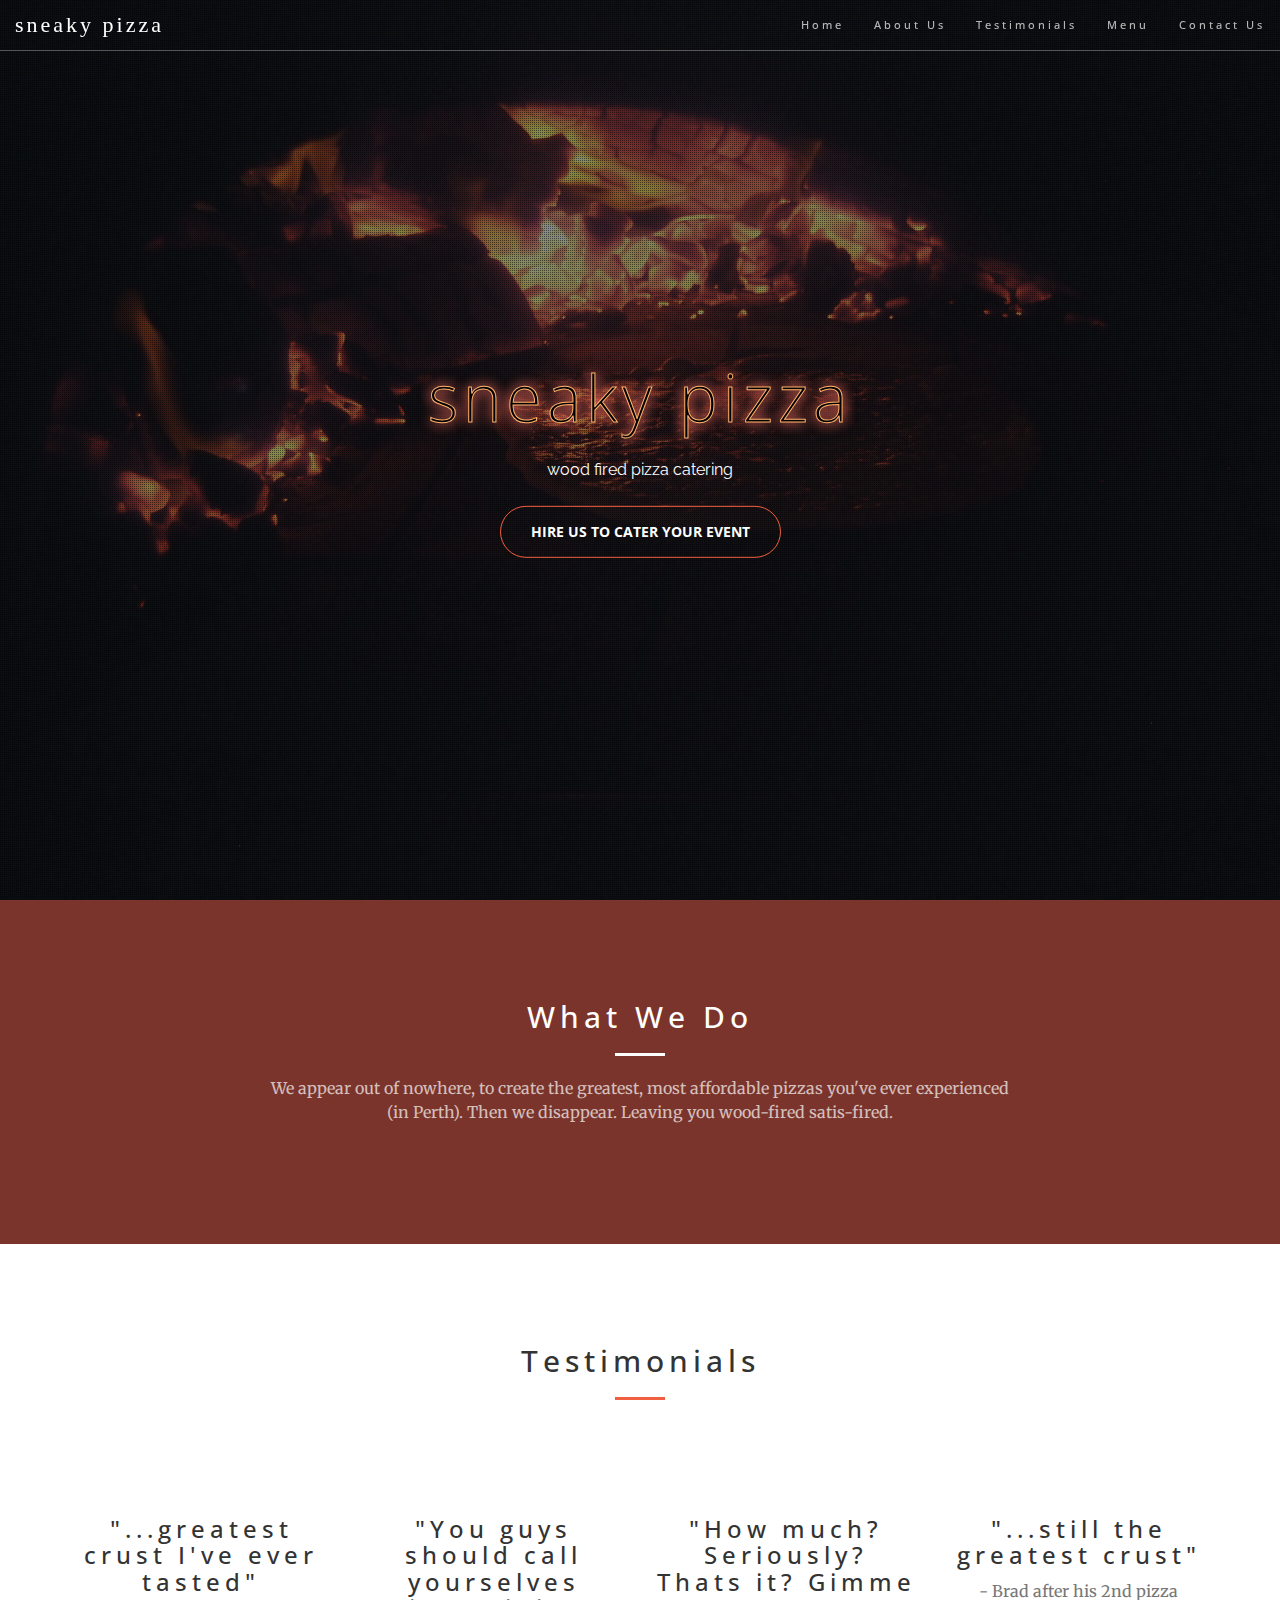
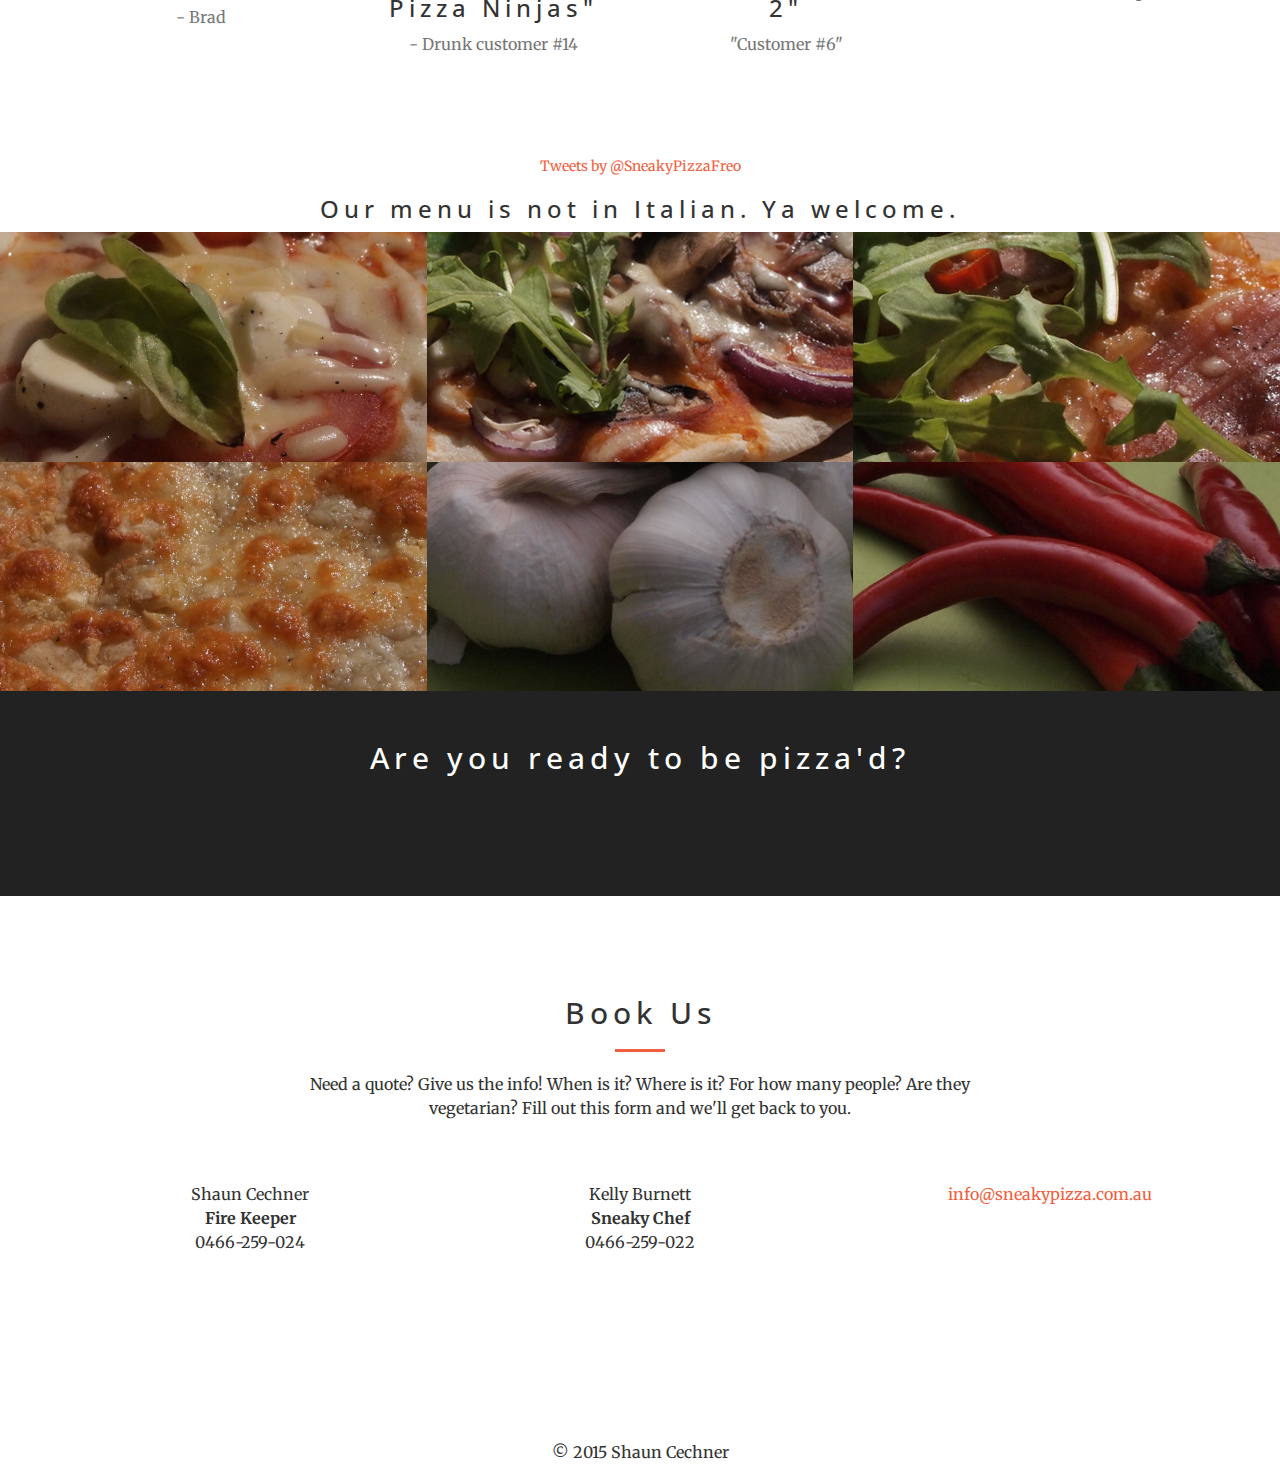
<file: index.html>
<!DOCTYPE html>
<html lang="en">

<head>

<link rel="icon" type="image/png" href="img/favicon32x32.png" sizes="32x32" />
<link rel="icon" type="image/png" href="img/favicon16x16.png" sizes="16x16" />

	<meta charset="UTF-8">
	<meta name="viewport" content="width=device-width, initial-scale=1.0">
	<meta name="description" content="sneaky pizza - mobile wood fired pizza hire in Fremantle">
	<meta name="keywords" content="catering fremantle, pizza cater fremantle, pizza fremantle, pizza truck, pizza hire, sneaky pizza, food catering, fremantle food, food truck.">
	<meta name="author" content="Shaun Cechner">

	<title>sneaky pizza</title>

    <!-- Bootstrap Core CSS -->
    <link rel="stylesheet" href="css/bootstrap.min.css" type="text/css">

    <!-- Custom Fonts -->
    <link href='http://fonts.googleapis.com/css?family=Open+Sans:300italic,400italic,600italic,700italic,800italic,400,300,600,700,800' rel='stylesheet' type='text/css'>
    <link href='http://fonts.googleapis.com/css?family=Raleway:300italic,400italic,600italic,700italic,800italic,400,300,600,700,800' rel='stylesheet' type='text/css'>    
    <link href='http://fonts.googleapis.com/css?family=Merriweather:400,300,300italic,400italic,700,700italic,900,900italic' rel='stylesheet' type='text/css'>
    <link rel="stylesheet" href="font-awesome/css/font-awesome.min.css" type="text/css">

    <!-- Plugin CSS -->
    <link rel="stylesheet" href="css/animate.min.css" type="text/css">

    <!-- Custom CSS -->
    <link rel="stylesheet" href="css/creative.css" type="text/css">

    <!-- HTML5 Shim and Respond.js IE8 support of HTML5 elements and media queries -->
    <!-- WARNING: Respond.js doesn't work if you view the page via file:// -->
    <!--[if lt IE 9]>
        <script src="https://oss.maxcdn.com/libs/html5shiv/3.7.0/html5shiv.js"></script>
        <script src="https://oss.maxcdn.com/libs/respond.js/1.4.2/respond.min.js"></script>
    <![endif]-->

<script>
  (function(i,s,o,g,r,a,m){i['GoogleAnalyticsObject']=r;i[r]=i[r]||function(){
  (i[r].q=i[r].q||[]).push(arguments)},i[r].l=1*new Date();a=s.createElement(o),
  m=s.getElementsByTagName(o)[0];a.async=1;a.src=g;m.parentNode.insertBefore(a,m)
  })(window,document,'script','//www.google-analytics.com/analytics.js','ga');

  ga('create', 'UA-64358584-1', 'auto');
  ga('send', 'pageview');

</script>

</head>

<body id="page-top">

    <nav id="mainNav" class="navbar navbar-default navbar-fixed-top">
        <div class="container-fluid">
            <!-- Brand and toggle get grouped for better mobile display -->
            <div class="navbar-header">
                <button type="button" class="navbar-toggle collapsed" data-toggle="collapse" data-target="#bs-example-navbar-collapse-1">
                    <span class="sr-only">Toggle navigation</span>
                    <span class="icon-bar"></span>
                    <span class="icon-bar"></span>
                    <span class="icon-bar"></span>
                </button>
                <a class="navbar-brand page-scroll" href="#page-top">sneaky pizza</a>
            </div>

            <!-- Collect the nav links, forms, and other content for toggling -->
            <div class="collapse navbar-collapse" id="bs-example-navbar-collapse-1">
                <ul class="nav navbar-nav navbar-right">
                    <li>
                        <a class="page-scroll" href="#">Home</a>
                    </li>
				<li>
                        <a class="page-scroll" href="#about">About Us</a>
                    </li>
                    <li>
                        <a class="page-scroll" href="#services">Testimonials</a>
                    </li>
                    <li>
                        <a class="page-scroll" href="#portfolio">Menu</a>
                    </li>
                    <li>
                        <a class="page-scroll" href="#contact">Contact Us</a>
                    </li>
                </ul>
            </div>
            <!-- /.navbar-collapse -->
        </div>
        <!-- /.container-fluid -->
    </nav>

    <header>
    <div class="home-overlay"></div>
        <div class="header-content">
            <div class="header-content-inner">
                <h1>sneaky pizza</h1>
                <div class="start">wood fired pizza catering</div>
                <a href="#contact" class="btn btn-primary btn-xl page-scroll">hire us to cater your event</a>
               </div>
        </div>
    </header>

    <section class="bg-primary" id="about">
        <div class="container">
            <div class="row">
                <div class="col-lg-8 col-lg-offset-2 text-center">
                    <h2 class="section-heading">What We Do</h2>
                    <hr class="light">
                    <p class="text-faded">We appear out of nowhere, to create the greatest, most affordable pizzas you've ever experienced (in Perth). Then we disappear. Leaving you wood-fired satis-fired. </p>
               <!--     <a href="#" class="btn btn-default btn-xl">Get Started!</a> -->
                </div>
            </div>
        </div>
    </section>

    <section id="services">
        <div class="container">
            <div class="row">
                <div class="col-lg-12 text-center">
                    <h2 class="section-heading">Testimonials</h2>
                    <hr class="primary">
                </div>
            </div>
        </div>
        <div class="container">
            <div class="row">
                <div class="col-lg-3 col-md-6 text-center">
                    <div class="service-box">
                        <i class="fa fa-4x fa-thumbs-up wow bounceIn text-primary"></i>
                        <h3>"...greatest crust I've ever tasted"</h3>
                        <p class="text-muted">- Brad</p>
                    </div>
                </div>
                <div class="col-lg-3 col-md-6 text-center">
                    <div class="service-box">
                        <i class="fa fa-4x fa-thumbs-up wow bounceIn text-primary" data-wow-delay=".1s"></i>
                        <h3>"You guys should call yourselves Pizza Ninjas"</h3>
                        <p class="text-muted">- Drunk customer #14</p>
                    </div>
                </div>
                <div class="col-lg-3 col-md-6 text-center">
                    <div class="service-box">
                        <i class="fa fa-4x fa-thumbs-up wow bounceIn text-primary" data-wow-delay=".2s"></i>
                        <h3>"How much? Seriously? Thats it? Gimme 2"</h3>
                        <p class="text-muted">"Customer #6"</p>
                    </div>
                </div>
                <div class="col-lg-3 col-md-6 text-center">
                    <div class="service-box">
                        <i class="fa fa-4x fa-thumbs-up wow bounceIn text-primary" data-wow-delay=".3s"></i>
                        <h3>"...still the greatest crust"</h3>
                        <p class="text-muted">- Brad after his 2nd pizza</p>
                    </div>
                </div>

            </div>
        </div>
            
    </section>

              <div align="center"><a class="twitter-timeline" href="https://twitter.com/SneakyPizzaFreo" data-chrome="nofooter noborders noscrollbar" data-widget-id="612995865205084160">Tweets by @SneakyPizzaFreo</a></div>
<script>!function(d,s,id){var js,fjs=d.getElementsByTagName(s)[0],p=/^http:/.test(d.location)?'http':'https';if(!d.getElementById(id)){js=d.createElement(s);js.id=id;js.src=p+"://platform.twitter.com/widgets.js";fjs.parentNode.insertBefore(js,fjs);}}(document,"script","twitter-wjs");</script>
   

    <section class="no-padding" id="portfolio">
    <h3><center>Our menu is not in Italian. Ya welcome.</center></h3>       
    <div class="container-fluid">
            <div class="row no-gutter">
                <div class="col-lg-4 col-sm-6">
                    <a class="portfolio-box">
                        <img src="img/portfolio/1.jpg" class="img-responsive" alt="">
                        <div class="portfolio-box-caption">
                            <div class="portfolio-box-caption-content">
                                <div class="project-category text-faded">
                                    Vegge-o <strong>Margherito</strong>
                                </div>
                                <div class="project-name">
                                    Home Made Tomato Base, Bocconcini, Sliced Tomato, Basil
                                </div>
                            </div>
                        </div>
                    </a>
                </div>
                <div class="col-lg-4 col-sm-6">
                    <a class="portfolio-box">
                        <img src="img/portfolio/2.jpg" class="img-responsive" alt="">
                        <div class="portfolio-box-caption">
                            <div class="portfolio-box-caption-content">
                                <div class="project-category text-faded">
                                    Chicken <strong>Barbeque</strong>
                                </div>
                                <div class="project-name">
                                    BBQ Base, Grilled Chicken, Mushroom, Red Onion, Rocket, Mozzarella, Parmesan, Cheddar Cheese Mix
                                </div>
                            </div>
                        </div>
                    </a>
                </div>
                <div class="col-lg-4 col-sm-6">
                    <a class="portfolio-box">
                        <img src="img/portfolio/3.jpg" class="img-responsive" alt="">
                        <div class="portfolio-box-caption">
                            <div class="portfolio-box-caption-content">
                                <div class="project-category text-faded">
                                    1 2 <strong>Prosciutto</strong>
                                </div>
                                <div class="project-name">
                                    Tomato Base, Sliced Prosciutto, Rocket, Mozzarella, Parmesan, Cheddar Cheese Mix
                                </div>
                            </div>
                        </div>
                    </a>
                </div>
                <div class="col-lg-4 col-sm-6">
                    <a class="portfolio-box">
                        <img src="img/portfolio/4.jpg" class="img-responsive" alt="">
                        <div class="portfolio-box-caption">
                            <div class="portfolio-box-caption-content">
                                <div class="project-category text-faded">
                                    Wood Fired <strong>Garlic</strong>
                                </div>
                                <div class="project-name">
                                    Olive Oil, Roasted Garlic, Mozzarella, Parmesan, Cheddar Cheese Mix
                                </div>
                            </div>
                        </div>
                    </a>
                </div>
                <div class="col-lg-4 col-sm-6">
                    <a class="portfolio-box">
                        <img src="img/portfolio/5.jpg" class="img-responsive" alt="">
                        <div class="portfolio-box-caption">
                            <div class="portfolio-box-caption-content">
                                <div class="project-category text-faded">
                                    Make <strong>Your Own</strong>
                                </div>
                                <div class="project-name">
                                    From all of our ingredients - the price stays the same. (incredible, right?)
                                </div>
                            </div>
                        </div>
                    </a>
                </div>
                <div class="col-lg-4 col-sm-6">
                    <a class="portfolio-box">
                        <img src="img/portfolio/6.jpg" class="img-responsive" alt="">
                        <div class="portfolio-box-caption">
                            <div class="portfolio-box-caption-content">
                                <div class="project-category text-faded">
                                    Optional <strong>Additions</strong>
                                </div>
                                <div class="project-name">
                                    Fresh Chillies, High 5s
                                </div>
                            </div>
                        </div>
                    </a>
                </div>
            </div>
        </div>
    </section>

    <aside class="bg-dark">
        <div class="container text-center">
            <div class="call-to-action">
                <h2>Are you ready to be pizza'd?</h2>
                <a href="#contact" class="btn btn-default btn-xl wow tada page-scroll">Hire Us</a>
            </div>
        </div>
    </aside>

    <section id="contact">
        <div class="container">
            <div class="row">
                <div class="col-lg-8 col-lg-offset-2 text-center">
                    <h2 class="section-heading">Book Us</h2>
                    <hr class="primary">
                    <p>Need a quote? Give us the info! When is it? Where is it? For how many people? Are they vegetarian? Fill out this form and we'll get back to you.</p>
                </div>
                <div class="col-lg-2 col-lg-offset-1 text-center">
                    <i class="fa fa-phone fa-3x wow bounceIn"></i>
                    <p>Shaun Cechner<br /><strong>Fire Keeper</strong><br />
                    0466-259-024</p> 
                </div>
                <div class="col-lg-2 col-lg-offset-2 text-center">
                    <i class="fa fa-phone fa-3x wow bounceIn"></i>
                    <p>Kelly Burnett<br /><strong>Sneaky Chef</strong><br />
                    0466-259-022</p> 
                </div>
                <div class="col-lg-2  col-lg-offset-2 text-center">
                    <i class="fa fa-envelope-o fa-3x wow bounceIn" data-wow-delay=".1s"></i>
                    <p><a href="mailto:info@sneakypizza.com.au">info@sneakypizza.com.au</a></p>
                </div>
            </div>
        </div>
    </section>

	<!-- Footer start -->

	<footer id="footer">
		<div class="container">
			<div class="row">

				<div class="col-sm-12">

					<ul class="social-links text-center">
						<li><a href="https://www.facebook.com/pages/sneaky-pizza/611014849013721" class="wow fadeInUp"><i class="fa fa-facebook"></i></a></li>
						<li><a href="https://twitter.com/sneakypizzafreo" class="wow fadeInUp" data-wow-delay=".1s"><i class="fa fa-twitter"></i></a></li>
						<li><a href="https://plus.google.com/b/108477848066913039445/108477848066913039445/about/p/pub?hl=en&service=PLUS" class="wow fadeInUp" data-wow-delay=".2s"><i class="fa fa-google-plus"></i></a></li>
						<li><a target="_blank" href="mailto:info@sneakypizza.com.au?Subject=website%20enquiry" class="wow fadeInUp" data-wow-delay=".5s"><i class="fa fa-envelope"></i></a></li>
					</ul>

                    <p class="copyright text-center">
                        © 2015 Shaun Cechner
					</p>

				</div>

			</div><!-- .row -->
		</div><!-- .container -->
	</footer>

	<!-- Footer end -->	
	
    <!-- jQuery -->
    <script src="js/jquery.js"></script>

    <!-- Bootstrap Core JavaScript -->
    <script src="js/bootstrap.min.js"></script>

    <!-- Plugin JavaScript -->
    <script src="js/jquery.easing.min.js"></script>
    <script src="js/jquery.fittext.js"></script>
    <script src="js/wow.min.js"></script>

    <!-- Custom Theme JavaScript -->
    <script src="js/creative.js"></script>

</body>

</html>
</file>
<file: css/creative.css>
/*!
 * Start Bootstrap - Creative Bootstrap Theme (http://startbootstrap.com)
 * Code licensed under the Apache License v2.0.
 * For details, see http://www.apache.org/licenses/LICENSE-2.0.
 */

html,
body {
    width: 100%;
    height: 100%;
}

body {
    font-family: Merriweather,'Helvetica Neue',Arial,sans-serif;
}

hr {
    max-width: 50px;
    border-color: #f05f40;
    border-width: 3px;
}

hr.light {
    border-color: #fff;
}

a {
    color: #f05f40;
    -webkit-transition: all .35s;
    -moz-transition: all .35s;
    transition: all .35s;
}

a:hover,
a:focus {
    color: #eb3812;
}

h1,
h2,
h3,
h4,
h5,
h6 {
    font-family: 'Kozuka Gothic Pr6N', 'Open Sans','Helvetica Neue',Arial,sans-serif;
    letter-spacing: 5px;
}

p {
    margin-bottom: 20px;
    font-size: 16px;
    line-height: 1.5;
}

.bg-primary {
    background-color: #7A342B;
}

.bg-dark {
    color: #fff;
    background-color: #222;
}

.text-faded {
    color: rgba(255,255,255,.7);
}

section {
    padding: 100px 0;
}

aside {
    padding: 50px 0;
}

.no-padding {
    padding: 0;
}

.navbar-default {
    border-color: rgba(34,34,34,.05);
    font-family: 'Open Sans','Helvetica Neue',Arial,sans-serif;
    background-color: #fff;
    -webkit-transition: all .35s;
    -moz-transition: all .35s;
    transition: all .35s;
}

.navbar-default .navbar-header .navbar-brand {
/*    font-family: 'Open Sans','Helvetica Neue',Arial,sans-serif;*/
    
    font-weight: 400;
  font-size: 22px;
  font-family: Kozuka Gothic Pr6N, Lobster, cursive;
letter-spacing: 3px;
  color: #222;  
   /* color: #f05f40; */
}

.navbar-default .navbar-header .navbar-brand:hover,
.navbar-default .navbar-header .navbar-brand:focus {
    color: #eb3812;
}

.navbar-default .nav > li>a,
.navbar-default .nav>li>a:focus {
    font-size: 11px;
    font-weight: 500;
    color: #222;
  letter-spacing: 3px;
}

.navbar-default .nav > li>a:hover,
.navbar-default .nav>li>a:focus:hover {
    color: #f05f40;
}

.navbar-default .nav > li.active>a,
.navbar-default .nav>li.active>a:focus {
    color: #f05f40!important;
    background-color: transparent;
}

.navbar-default .nav > li.active>a:hover,
.navbar-default .nav>li.active>a:focus:hover {
    background-color: transparent;
}

@media(min-width:768px) {
    .navbar-default {
        border-color: rgba(255,255,255,.3);
        background-color: transparent;
    }

    .navbar-default .navbar-header .navbar-brand {
        color: rgba(255,255,255,.7);
    }

    .navbar-default .navbar-header .navbar-brand:hover,
    .navbar-default .navbar-header .navbar-brand:focus {
        color: #fff;
    }

    .navbar-default .nav > li>a,
    .navbar-default .nav>li>a:focus {
        color: rgba(255,255,255,.7);
    }

    .navbar-default .nav > li>a:hover,
    .navbar-default .nav>li>a:focus:hover {
        color: #fff;
    }

    .navbar-default.affix {
        border-color: rgba(34,34,34,.05);
        background-color: #fff;
    }

    .navbar-default.affix .navbar-header .navbar-brand {
        font-size: 14px;
        color: #f05f40;
    }

    .navbar-default.affix .navbar-header .navbar-brand:hover,
    .navbar-default.affix .navbar-header .navbar-brand:focus {
        color: #eb3812;
    }

    .navbar-default.affix .nav > li>a,
    .navbar-default.affix .nav>li>a:focus {
        color: #222;
    }

    .navbar-default.affix .nav > li>a:hover,
    .navbar-default.affix .nav>li>a:focus:hover {
        color: #f05f40;
    }
}

header {
    position: relative;
    width: 100%;
    min-height: auto;
    text-align: center;
    color: #fff;
    background-image: url(../img/header.jpg);
    background-position: center;
    -webkit-background-size: cover;
    -moz-background-size: cover;
    background-size: cover;
    -o-background-size: cover;
}

header .header-content {
    position: relative;
    width: 100%;
    padding: 100px 15px;
    text-align: center;
}

header .header-content .header-content-inner h1 {
  font-weight: 300;
  -webkit-text-stroke: 1px #ffb16b;
  -webkit-text-fill-color: black;
  text-shadow: 0 0 0.2em #F87, 0 0 0.2em #cd3d32;
}

header .header-content .header-content-inner hr {
    margin: 30px auto;
}

header .header-content .header-content-inner p {
    margin-bottom: 50px;
    font-size: 16px;
    font-weight: 300;
    color: rgba(255,255,255,.7);
}

@media(min-width:768px) {
    header {
        min-height: 100%;
    }

    header .header-content {
        position: absolute;
        top: 50%;
        padding: 0 50px;
        -webkit-transform: translateY(-50%);
        -ms-transform: translateY(-50%);
        transform: translateY(-50%);
    }

    header .header-content .header-content-inner {
        margin-right: auto;
        margin-left: auto;
        max-width: 1000px;
    }

    header .header-content .header-content-inner p {
        margin-right: auto;
        margin-left: auto;
        max-width: 80%;
        font-size: 18px;
    }
}

.section-heading {
    margin-top: 0;
}

.service-box {
    margin: 50px auto 0;
    max-width: 400px;
}

@media(min-width:992px) {
    .service-box {
        margin: 20px auto 0;
    }
}

.service-box p {
    margin-bottom: 0;
}

.portfolio-box {
    display: block;
    position: relative;
    margin: 0 auto;
    max-width: 650px;
}

.portfolio-box .portfolio-box-caption {
    display: block;
    position: absolute;
    bottom: 0;
    width: 100%;
    height: 100%;
    text-align: center;
    color: #fff;
    opacity: 0;
    background: rgba(240,95,64,.9);
    -webkit-transition: all .35s;
    -moz-transition: all .35s;
    transition: all .35s;
}

.portfolio-box .portfolio-box-caption .portfolio-box-caption-content {
    position: absolute;
    top: 50%;
    width: 100%;
    text-align: center;
    transform: translateY(-50%);
}

.portfolio-box .portfolio-box-caption .portfolio-box-caption-content .project-category,
.portfolio-box .portfolio-box-caption .portfolio-box-caption-content .project-name {
    padding: 0 15px;
    font-family: 'Open Sans','Helvetica Neue',Arial,sans-serif;
}

.portfolio-box .portfolio-box-caption .portfolio-box-caption-content .project-category {
    text-transform: uppercase;
    font-size: 14px;
    font-weight: 600;
}

.portfolio-box .portfolio-box-caption .portfolio-box-caption-content .project-name {
    font-size: 18px;
}

.portfolio-box:hover .portfolio-box-caption {
    opacity: 1;
}

@media(min-width:768px) {
    .portfolio-box .portfolio-box-caption .portfolio-box-caption-content .project-category {
        font-size: 16px;
    }

    .portfolio-box .portfolio-box-caption .portfolio-box-caption-content .project-name {
        font-size: 22px;
    }
}

.call-to-action h2 {
    margin: 0 auto 20px;
}

.text-primary {
    color: #f05f40;
}

.no-gutter > [class*=col-] {
    padding-right: 0;
    padding-left: 0;
}

.btn-default {
    border-color: #fff;
    color: #222;
    background-color: #fff;
    -webkit-transition: all .35s;
    -moz-transition: all .35s;
    transition: all .35s;
}

.btn-default:hover,
.btn-default:focus,
.btn-default.focus,
.btn-default:active,
.btn-default.active,
.open > .dropdown-toggle.btn-default {
    border-color: #ededed;
    color: #222;
    background-color: #f2f2f2;
}

.btn-default:active,
.btn-default.active,
.open > .dropdown-toggle.btn-default {
    background-image: none;
}

.btn-default.disabled,
.btn-default[disabled],
fieldset[disabled] .btn-default,
.btn-default.disabled:hover,
.btn-default[disabled]:hover,
fieldset[disabled] .btn-default:hover,
.btn-default.disabled:focus,
.btn-default[disabled]:focus,
fieldset[disabled] .btn-default:focus,
.btn-default.disabled.focus,
.btn-default[disabled].focus,
fieldset[disabled] .btn-default.focus,
.btn-default.disabled:active,
.btn-default[disabled]:active,
fieldset[disabled] .btn-default:active,
.btn-default.disabled.active,
.btn-default[disabled].active,
fieldset[disabled] .btn-default.active {
    border-color: #fff;
    background-color: #fff;
}

.btn-default .badge {
    color: #fff;
    background-color: #222;
}

.btn-primary {
    border-color: #f05f40;
    color: #fff;
    background-color: transparent;
    -webkit-transition: all .35s;
    -moz-transition: all .35s;
    transition: all .35s;
}

.btn-primary:hover,
.btn-primary:focus,
.btn-primary.focus,
.btn-primary:active,
.btn-primary.active,
.open > .dropdown-toggle.btn-primary {
    border-color: #ed431f;
    color: #fff;
    background-color: #ee4b28;
}

.btn-primary:active,
.btn-primary.active,
.open > .dropdown-toggle.btn-primary {
    background-image: none;
}

.btn-primary.disabled,
.btn-primary[disabled],
fieldset[disabled] .btn-primary,
.btn-primary.disabled:hover,
.btn-primary[disabled]:hover,
fieldset[disabled] .btn-primary:hover,
.btn-primary.disabled:focus,
.btn-primary[disabled]:focus,
fieldset[disabled] .btn-primary:focus,
.btn-primary.disabled.focus,
.btn-primary[disabled].focus,
fieldset[disabled] .btn-primary.focus,
.btn-primary.disabled:active,
.btn-primary[disabled]:active,
fieldset[disabled] .btn-primary:active,
.btn-primary.disabled.active,
.btn-primary[disabled].active,
fieldset[disabled] .btn-primary.active {
    border-color: #f05f40;
    background-color: #f05f40;
}

.btn-primary .badge {
    color: #f05f40;
    background-color: #fff;
}

.btn {
    border: 1;
    border-radius: 300px;
    text-transform: uppercase;
    font-family: 'Open Sans','Helvetica Neue',Arial,sans-serif;
    font-weight: 700;
}

.btn-xl {
    padding: 15px 30px;
}

::-moz-selection {
    text-shadow: none;
    color: #fff;
    background: #222;
}

::selection {
    text-shadow: none;
    color: #fff;
    background: #222;
}

img::selection {
    color: #fff;
    background: 0 0;
}

img::-moz-selection {
    color: #fff;
    background: 0 0;
}

body {
    webkit-tap-highlight-color: #222;
}

.social-links {
	list-style: none;
	padding: 0;
	margin: 0 0 20px;
}

.social-links li {
	display: inline-block;
	margin: 5px;
}

.social-links a {
	width: 36px;
	height: 36px;
	display: block;
	line-height: 35px;
	text-align: center;
	border: 1px solid rgba(9, 9, 9, .8);
	-webkit-border-radius: 3px;
	   -moz-border-radius: 3px;
			border-radius: 3px;
	font-size: 14px;
	color: rgba(9, 9, 9, .7);
}

.social-links a:hover {
	border: 1px solid rgba(0, 0, 0, 0);
	color: rgb(9, 9, 9);
}


.home-overlay {
    background-color: rgba(44, 62, 80, 0.3);
    background-image: url("../img/pattern.png");
    background-repeat: repeat;
    height: 100%;
    left: 0;
    position: absolute;
    top: 0;
    width: 100%;
    z-index: 0;
}

.start {
  font-family: Raleway, "Times New Roman", Times, sans-serif;
  font-size: 16px;
  font-style: normal;
  text-transform: none;
  margin: 25px 0;
  }

.twitter-timeline {

}
</file>
